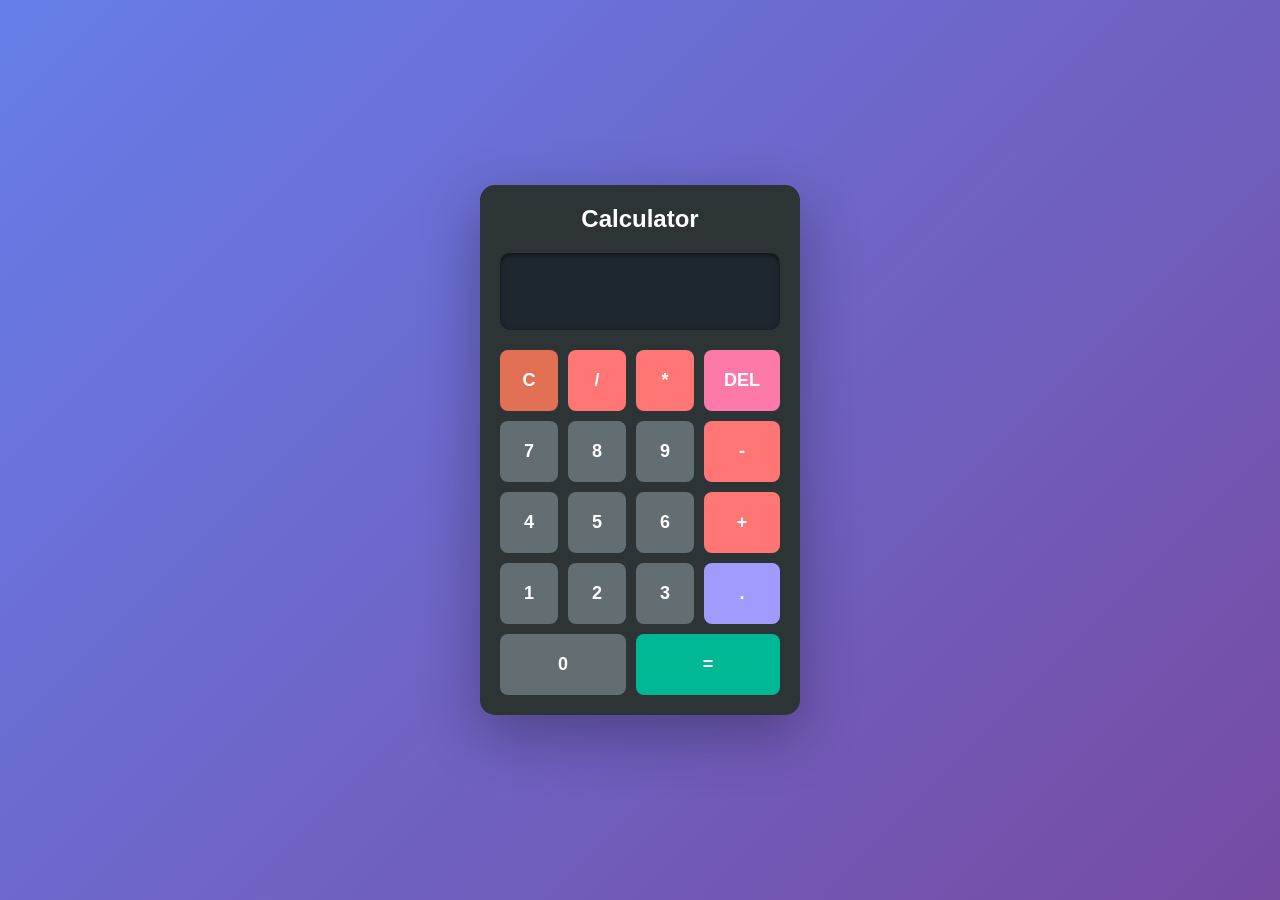
<file: calculator.html>
<!DOCTYPE html>
<html lang="en">
<head>
    <meta charset="UTF-8">
    <meta name="viewport" content="width=device-width, initial-scale=1.0">
    <title>Simple Calculator</title>
    <link rel="stylesheet" href="calculator.css">
</head>
<body>
    <div class="container">
        <div class="calculator">
            <h1>Calculator</h1>
            <div class="display">
                <input type="text" id="display" readonly>
            </div>
            <div class="buttons">
                <button class="btn clear" onclick="clearDisplay()">C</button>
                <button class="btn operator" onclick="appendOperator('/')">/</button>
                <button class="btn operator" onclick="appendOperator('*')">*</button>
                <button class="btn delete" onclick="deleteLast()">DEL</button>

                <button class="btn" onclick="appendNumber('7')">7</button>
                <button class="btn" onclick="appendNumber('8')">8</button>
                <button class="btn" onclick="appendNumber('9')">9</button>
                <button class="btn operator" onclick="appendOperator('-')">-</button>

                <button class="btn" onclick="appendNumber('4')">4</button>
                <button class="btn" onclick="appendNumber('5')">5</button>
                <button class="btn" onclick="appendNumber('6')">6</button>
                <button class="btn operator" onclick="appendOperator('+')">+</button>

                <button class="btn" onclick="appendNumber('1')">1</button>
                <button class="btn" onclick="appendNumber('2')">2</button>
                <button class="btn" onclick="appendNumber('3')">3</button>
                <button class="btn decimal" onclick="appendNumber('.')">.</button>

                <button class="btn zero" onclick="appendNumber('0')">0</button>
                <button class="btn equals" onclick="calculate()">=</button>
            </div>
        </div>
    </div>
    <script src="calculator.js"></script>
</body>
</html>
</file>
<file: calculator.css>
* {
    margin: 0;
    padding: 0;
    box-sizing: border-box;
}

body {
    display: flex;
    justify-content: center;
    align-items: center;
    min-height: 100vh;
    background: linear-gradient(135deg, #667eea 0%, #764ba2 100%);
    font-family: 'Segoe UI', Tahoma, Geneva, Verdana, sans-serif;
}

.container {
    display: flex;
    justify-content: center;
    align-items: center;
    width: 100%;
    height: 100%;
}

.calculator {
    background: #2d3436;
    border-radius: 15px;
    padding: 20px;
    box-shadow: 0 20px 60px rgba(0, 0, 0, 0.3);
    width: 320px;
}

.calculator h1 {
    color: #fff;
    text-align: center;
    font-size: 24px;
    margin-bottom: 20px;
}

.display {
    margin-bottom: 20px;
}

#display {
    width: 100%;
    padding: 20px;
    font-size: 32px;
    border: none;
    border-radius: 10px;
    background: #1e272e;
    color: #00ff00;
    text-align: right;
    font-weight: bold;
    box-shadow: inset 0 2px 5px rgba(0, 0, 0, 0.5);
}

.buttons {
    display: grid;
    grid-template-columns: repeat(4, 1fr);
    gap: 10px;
}

.btn {
    padding: 20px;
    font-size: 18px;
    font-weight: bold;
    border: none;
    border-radius: 8px;
    cursor: pointer;
    background: #636e72;
    color: #fff;
    transition: all 0.3s ease;
}

.btn:hover {
    background: #74b9ff;
    transform: translateY(-2px);
    box-shadow: 0 5px 15px rgba(0, 0, 0, 0.3);
}

.btn:active {
    transform: translateY(0);
}

.btn.operator {
    background: #ff7675;
}

.btn.operator:hover {
    background: #ff5252;
}

.btn.clear {
    background: #e17055;
    grid-column: span 1;
}

.btn.clear:hover {
    background: #d63031;
}

.btn.delete {
    background: #fd79a8;
}

.btn.delete:hover {
    background: #e84393;
}

.btn.decimal {
    background: #a29bfe;
}

.btn.decimal:hover {
    background: #6c5ce7;
}

.btn.equals {
    background: #00b894;
    grid-column: span 2;
}

.btn.equals:hover {
    background: #00a883;
}

.btn.zero {
    grid-column: span 2;
}

@media (max-width: 480px) {
    .calculator {
        width: 100%;
        max-width: 320px;
        padding: 15px;
    }

    .btn {
        padding: 15px;
        font-size: 16px;
    }

    #display {
        padding: 15px;
        font-size: 24px;
    }
}
</file>
